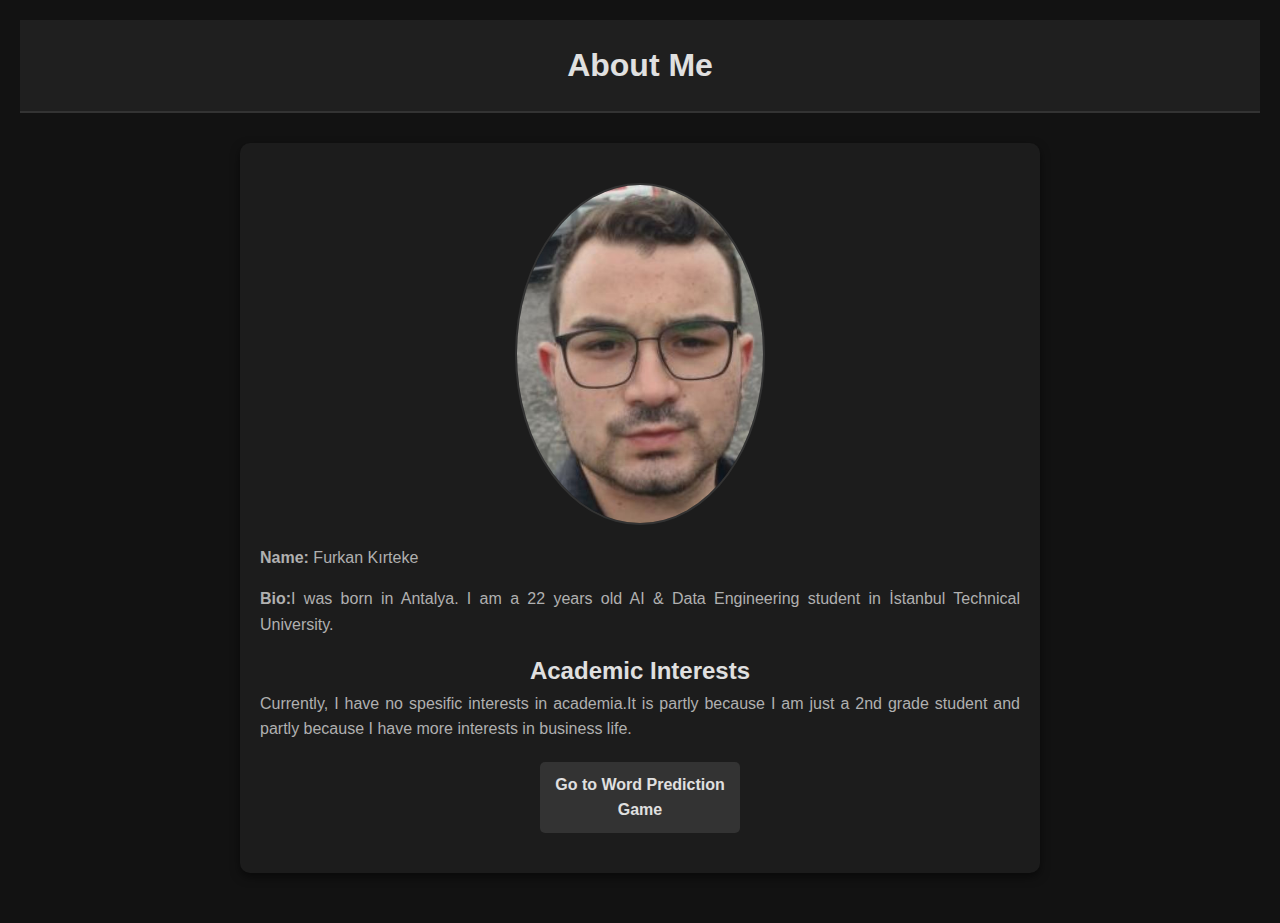
<file: index.html>
<!DOCTYPE html>
<html lang="en">
    <head>
        <meta charset="UTF-8">
        <meta name="viewport" content="width=device-width, initial-scale=1.0">
        <title>About Me</title>
        <link rel="stylesheet" type="text/css" href="TP_CSS.css">
    </head>
    <body>
        <header>
            <h1>About Me</h1>
        </header>

        <div class="container">
            <img src="my_picture.jpg" alt="My Picture">
            <p><strong>Name:</strong> Furkan Kırteke</p>
            <p><strong>Bio:</strong>I was born in Antalya. I am a 22 years old AI & Data Engineering student in İstanbul Technical University.</p>

            <h2>Academic Interests</h2>
            <p>Currently, I have no spesific interests in academia.It is partly because I am just a 2nd grade student and partly because I have more interests in business life.</p>

            <a class="nav-button" href="https://itu-itis24-kirteke21.github.io/itu-itis24-kirteke21.github.io./Word_Prediction_Game">Go to Word Prediction Game</a>
        </div>
    </body>
</html>
</file>
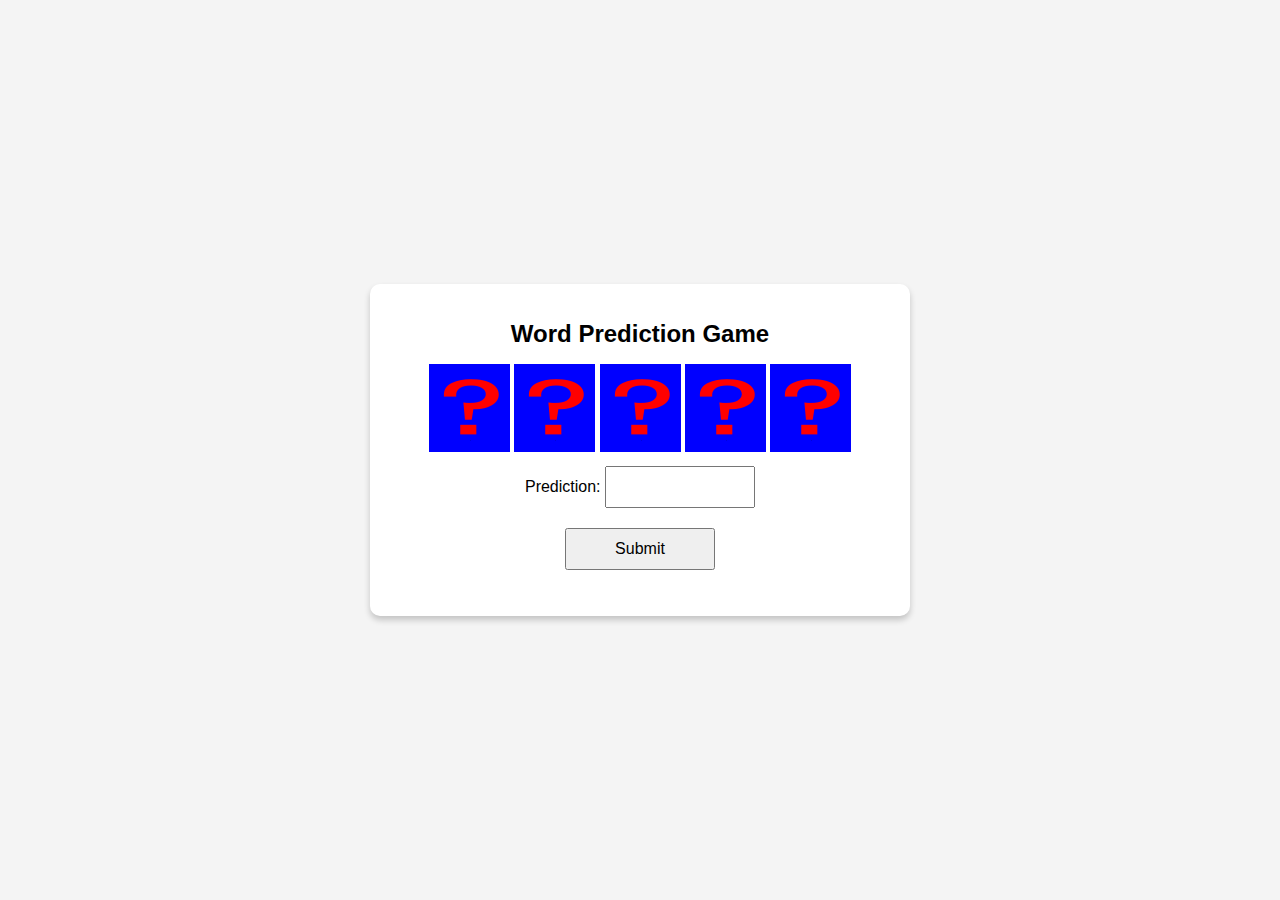
<file: Word_Prediction_Game/index.html>
<!DOCTYPE html>
<html lang="en">
<head>
    <meta charset="UTF-8">
    <meta name="viewport" content="width=device-width, initial-scale=1.0">
    <title>Word Prediction Game</title>
    <link rel="stylesheet" href="style.css">
    
</head>
<body>
    <div class="container">
        <h1>Word Prediction Game</h1>
        <!-- <p id="level-text">Level: <span id="level">1</span></p>
        <p id="challenge-text">Write this text in reverse:</p> -->
        <!-- <input type="text" id="challenge" readonly> -->
         <div class = "magic_box">
        <img src="drawing.png" alt="magic box" id = "b">
        <img src="B.png" class ="hidden" alt="magic box" id = "B">
        <img src="drawing.png" alt="magic box" id = "l">
        <img src="L.png" class ="hidden" alt="magic box" id = "L">
        <img src="drawing.png" alt="magic box" id = "a">
        <img src="A.png" class ="hidden" alt="magic box" id = "A">
        <img src="drawing.png" alt="magic box" id = "s">
        <img src="S.png" class ="hidden" alt="magic box" id = "S">
        <img src="drawing.png" alt="magic box" id = "t">
        <img src="T.png" class ="hidden" alt="magic box" id = "T">
        </div>
        <div class="input-container">
            <label for="user-input">Prediction:</label>
            <input type="text" id="user-input">
        </div>
        <button id="submit-btn">Submit</button>
        <p id="message"></p>
        <button id="restart-btn" class="hidden">Reset The Game</button>
    </div>
    <script src="script.js"></script>

</html>
</file>
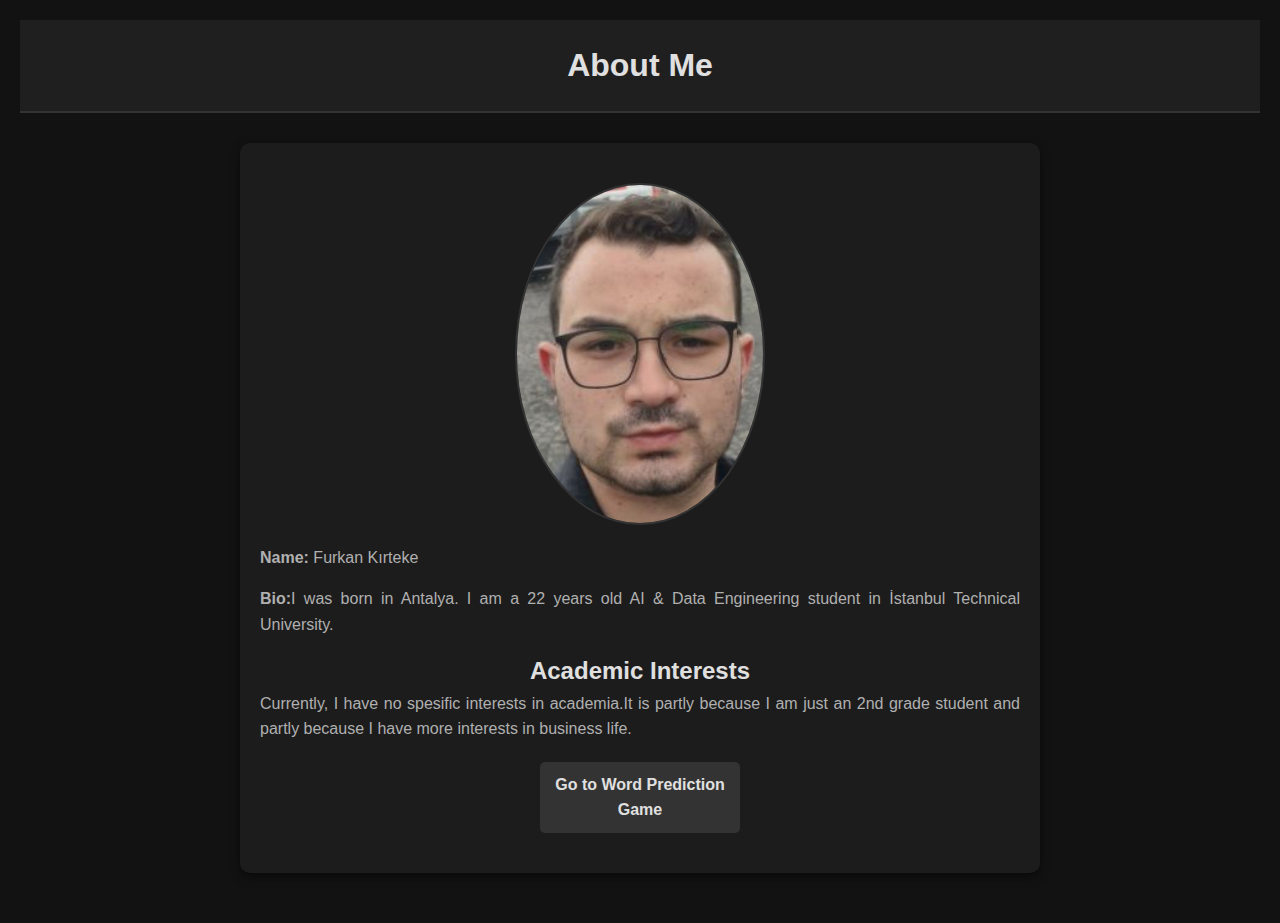
<file: About_me_Page.html>
<!DOCTYPE html>
<html lang="en">
    <head>
        <meta charset="UTF-8">
        <meta name="viewport" content="width=device-width, initial-scale=1.0">
        <title>About Me</title>
        <link rel="stylesheet" type="text/css" href="TP_CSS.css">
    </head>
    <body>
        <header>
            <h1>About Me</h1>
        </header>

        <div class="container">
            <img src="my_picture.jpg" alt="My Picture">
            <p><strong>Name:</strong> Furkan Kırteke</p>
            <p><strong>Bio:</strong>I was born in Antalya. I am a 22 years old AI & Data Engineering student in İstanbul Technical University.</p>

            <h2>Academic Interests</h2>
            <p>Currently, I have no spesific interests in academia.It is partly because I am just an 2nd grade student and partly because I have more interests in business life.</p>

            <a class="nav-button" href="word_prediction_game.html">Go to Word Prediction Game</a>
        </div>
    </body>
</html>
</file>
<file: Word_Prediction_Game/style.css>
body {
    font-family: Arial, sans-serif;
    display: flex;
    justify-content: center;
    align-items: center;
    height: 100vh;
    margin: 0;
    background-color: #f4f4f4;
    text-align: center;
}

h1 {
    font-family:Arial, sans-serif;
    color: black;
    font-size: 24px;
    text-align: center;
}
.container {
    background-color: #fff;
    padding: 20px;
    border-radius: 10px;
    box-shadow: 0 4px 6px rgba(0,0,0,0.2);
    width: 100%;
    max-width: 500px;
}
input, button {
    margin: 10px 0;
    padding: 10px;
    width: 30%;
    box-sizing: border-box;
    font-size: 1em;
}
.input-container {
    align-items: center;
    gap: 10px;
}
input {
    text-align: center;
}
.hidden {
    display: none;
}
#timer {
    font-weight: bold;
    color: red;
}
</file>
<file: TP_CSS.css>
/* General reset for consistent styling */
* {
    margin: 0;
    padding: 0;
    box-sizing: border-box;
}

body {
    font-family: 'Arial', sans-serif;
    background-color: #121212;
    color: #e0e0e0;
    line-height: 1.6;
    padding: 20px;
}

header {
    text-align: center;
    background-color: #1f1f1f;
    padding: 20px 0;
    color: #ffffff;
    border-bottom: 2px solid #333;
}

.container {
    max-width: 800px;
    margin: 30px auto;
    background: #1c1c1c;
    border-radius: 10px;
    box-shadow: 0 4px 10px rgba(0, 0, 0, 0.5);
    padding: 20px;
}

img {
    display: block;
    margin: 20px auto;
    max-width: 250px;
    border-radius: 100%;
    border: 2px solid #333;
}

h1, h2 {
    text-align: center;
    color: #e0e0e0;
}

p {
    text-align: justify;
    color: #b0b0b0;
    margin-bottom: 15px;
}

.nav-button {
    display: block;
    text-align: center;
    width: 200px;
    margin: 20px auto;
    padding: 10px;
    background-color: #333;
    color: #e0e0e0;
    text-decoration: none;
    border-radius: 5px;
    font-weight: bold;
    transition: all 0.3s;
}

.nav-button:hover {
    background-color: #555;
    color: #ffffff;
    transform: scale(1.05);
}
</file>
